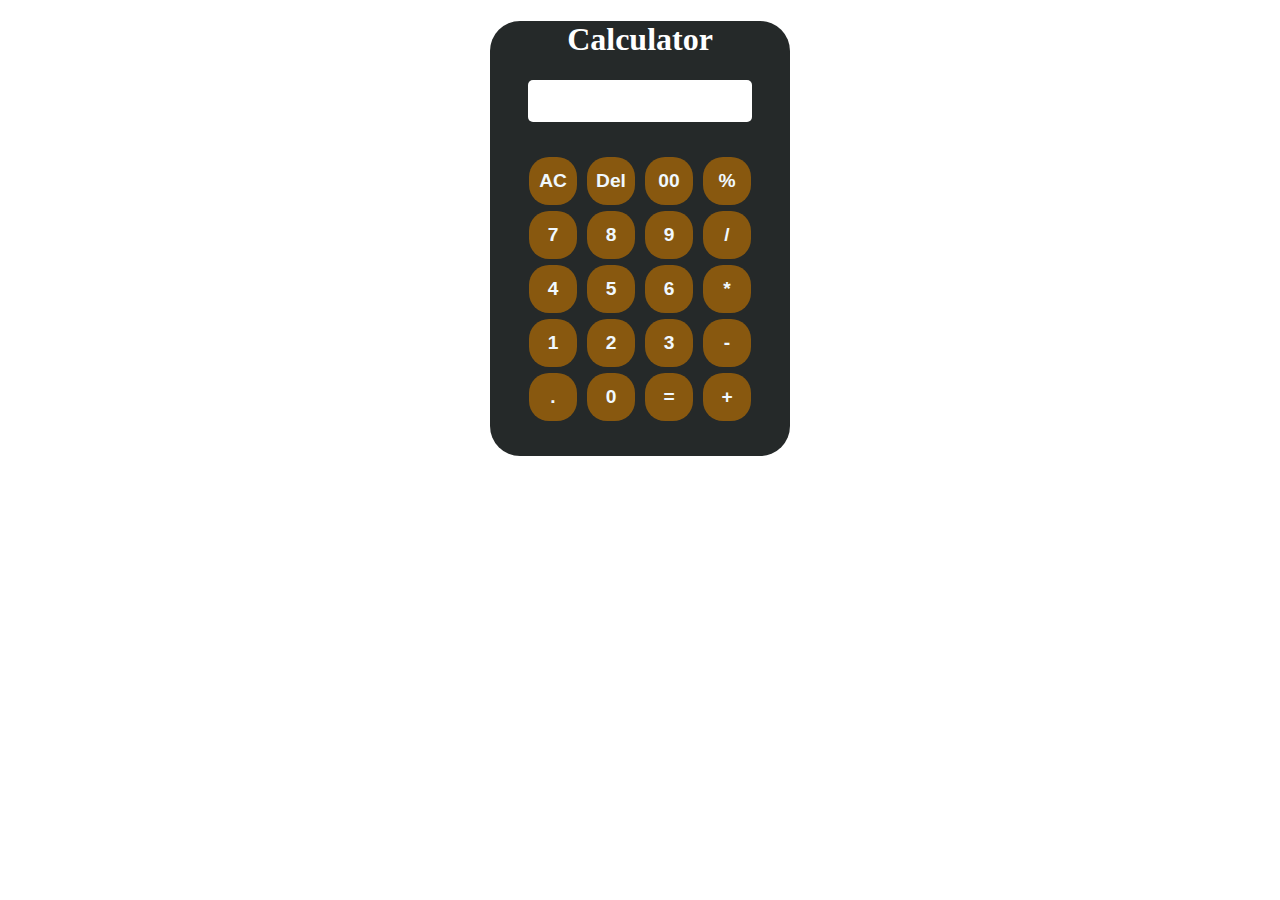
<file: Calculator/index.html>
<!DOCTYPE html>
<html lang="en">
  <head>
    <meta charset="UTF-8" />
    <meta name="viewport" content="width=device-width, initial-scale=1.0" />
    <link rel="stylesheet" href="styles.css" />
    <title>Calculator using HTML, CSS, Javascript</title>
  </head>
  <body>
    <div class="container">
      <h1>Calculator</h1>

      <input id="inp" type="text" autofocus />
      <div>
        <button>AC</button>
        <button>Del</button>
        <button>00</button>
        <button>%</button>
      </div>
      <div>
        <button>7</button>
        <button>8</button>
        <button>9</button>
        <button>/</button>
      </div>
      <div>
        <button>4</button>
        <button>5</button>
        <button>6</button>
        <button>*</button>
      </div>
      <div>
        <button>1</button>
        <button>2</button>
        <button>3</button>
        <button>-</button>
      </div>
      <div>
        <button>.</button>
        <button>0</button>
        <button>=</button>
        <button>+</button>
      </div>
    </div>
    <script src="scripts.js"></script>
  </body>
</html>
</file>
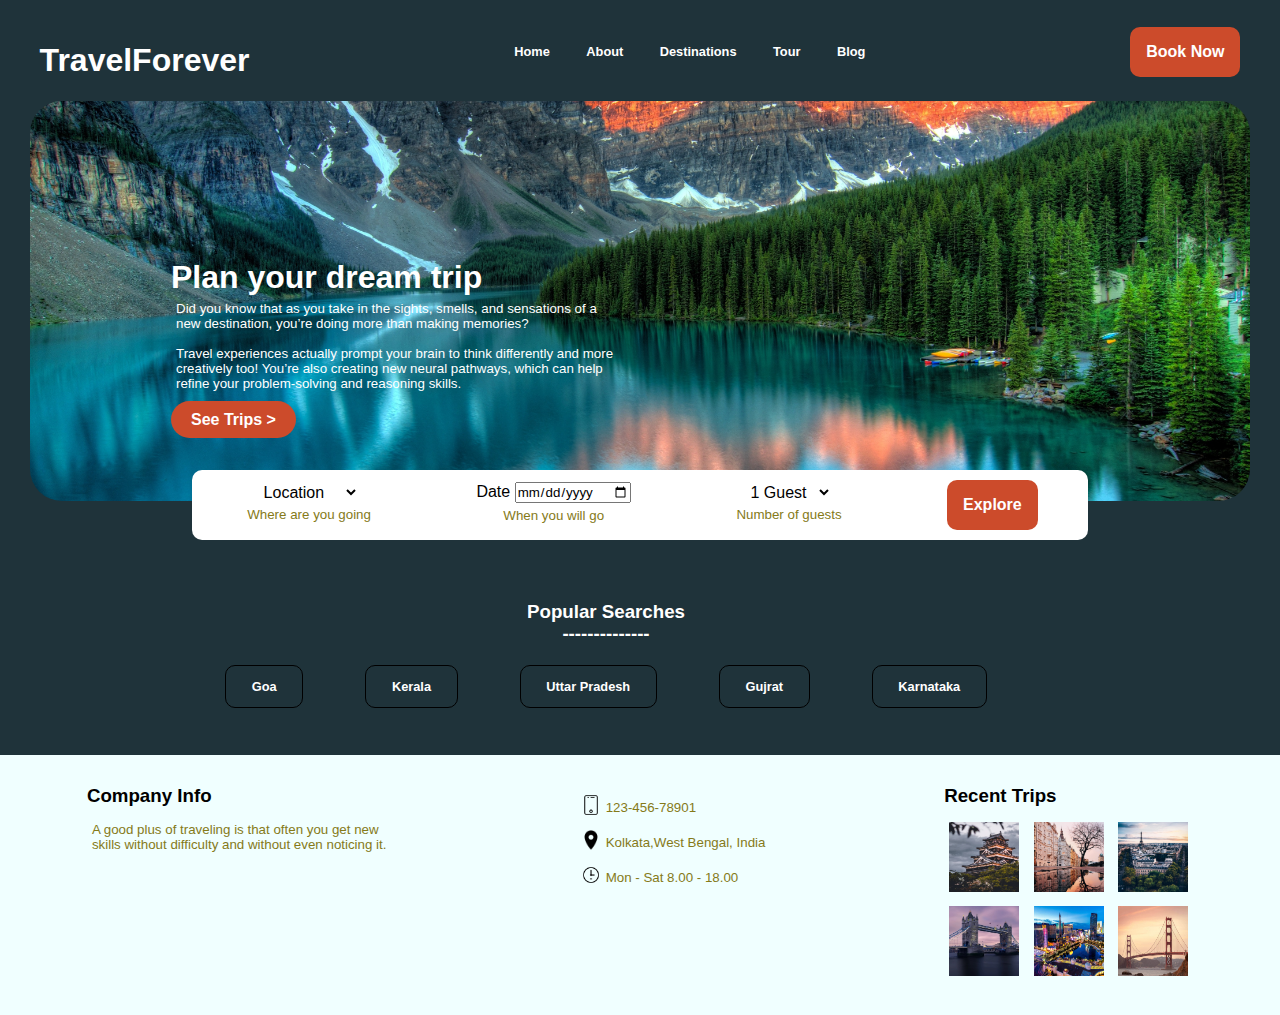
<file: landing_Page/index.html>
<!DOCTYPE html>
<html lang="en">
  <head>
    <meta charset="UTF-8" />
    <meta name="viewport" content="width=device-width, initial-scale=1.0" />
    <link rel="stylesheet" href="styles.css" />
    <title>TravelForever</title>
  </head>
  <body>
    <div class="container">
      <header>
        <nav>
          <h1>TravelForever</h1>
          <ul class="navLink">
            <li><a href="#">Home</a></li>
            <li><a href="#">About</a></li>
            <li><a href="#">Destinations</a></li>
            <li><a href="#">Tour</a></li>
            <li><a href="#">Blog</a></li>
          </ul>
          <a href="#" class="bookNow">Book Now</a>
        </nav>
      </header>
      <div class="main">
        <div class="hero">
          <img
            class="heroImage"
            src="./images/pexels-james-wheeler-417074.jpg"
            alt="natureImgae"
          />
          <div class="quote">
            <h1>Plan your dream trip</h1>
            <p>
              Did you know that as you take in the sights, smells, and
              sensations of a new destination, you’re doing more than making
              memories? <br />
              <br />
              Travel experiences actually prompt your brain to think differently
              and more creatively too! You’re also creating new neural pathways,
              which can help refine your problem-solving and reasoning skills.
            </p>
            <a href="#" class="seeTrips">See Trips ></a>
          </div>
        </div>
        <div class="explore">
          <form action="#" style="display: flex; justify-content: space-around">
            <div>
              <select name="location" id="location">
                <option value="location">Location</option>
                <option value="mumbai">Mumbai</option>
                <option value="bangaluru">Bangaluru</option>
                <option value="kolkata">Kolkata</option>
                <option value="hyderabad">Hyderabad</option>
                <option value="newDelhi">New Delhi</option>
                <option value="chennai">Chennai</option>
                <option value="punjub">Punjab</option>
              </select>
              <p>Where are you going</p>
            </div>
            <div>
              <label class="date" for="date">Date</label>
              <input type="date" id="date" name="date" />
              <p>When you will go</p>
            </div>
            <div>
              <select name="guest" id="guest">
                <!-- <option value="guest">Guest</option> -->
                <option value="1">1 Guest</option>
                <option value="2">2 Guests</option>
                <option value="3">3 Guests</option>
                <option value="4">4 Guests</option>
                <option value="5">5 Guests</option>
                <option value="6">6 Guests</option>
                <option value="7">7 Guests</option>
                <option value="8">8 Guests</option>
              </select>
              <p>Number of guests</p>
            </div>
            <button class="explorebtn">Explore</button>
          </form>
        </div>
      </div>
      <div class="popularSearches">
        <h3>Popular Searches</h3>
        <h3>--------------</h3>
        <div>
          <ul class="popularCity">
            <li><a href="#">Goa</a></li>
            <li><a href="#">Kerala</a></li>
            <li><a href="#">Uttar Pradesh</a></li>
            <li><a href="#">Gujrat</a></li>
            <li><a href="#">Karnataka</a></li>
          </ul>
        </div>
      </div>
    </div>
    <footer>
      <div class="companyInfo">
        <h3>Company Info</h3>
        <p>
          A good plus of traveling is that often you get new skills without
          difficulty and without even noticing it.
        </p>
      </div>
      <div class="contacts">
        <div>
          <img
            src="./icons/icons8-phone-64.png"
            alt=""
            width="20"
            height="20"
          />
          <p>123-456-78901</p>
        </div>
        <div>
          <img
            src="./icons/icons8-location-50.png"
            alt=""
            width="20"
            height="20"
          />
          <p>Kolkata,West Bengal, India</p>
        </div>
        <div>
          <img
            src="./icons/icons8-clock-64.png"
            alt=""
            width="20"
            height="20"
          />
          <p>Mon - Sat 8.00 - 18.00</p>
        </div>
      </div>
      <div class="recentTrips">
        <h3>Recent Trips</h3>
        <div class="row1">
          <img src="images/01.jpg" alt="" height="70" width="70" />
          <img src="images/021.jpg" alt="" height="70" width="70" />
          <img src="images/032.jpg" alt="" height="70" width="70" />
        </div>
        <div class="row2">
          <img src="images/043.jpg" alt="" height="70" width="70" />
          <img src="images/054.jpg" alt="" height="70" width="70" />
          <img src="images/065.jpg" alt="" height="70" width="70" />
        </div>
      </div>
    </footer>
  </body>
</html>
</file>
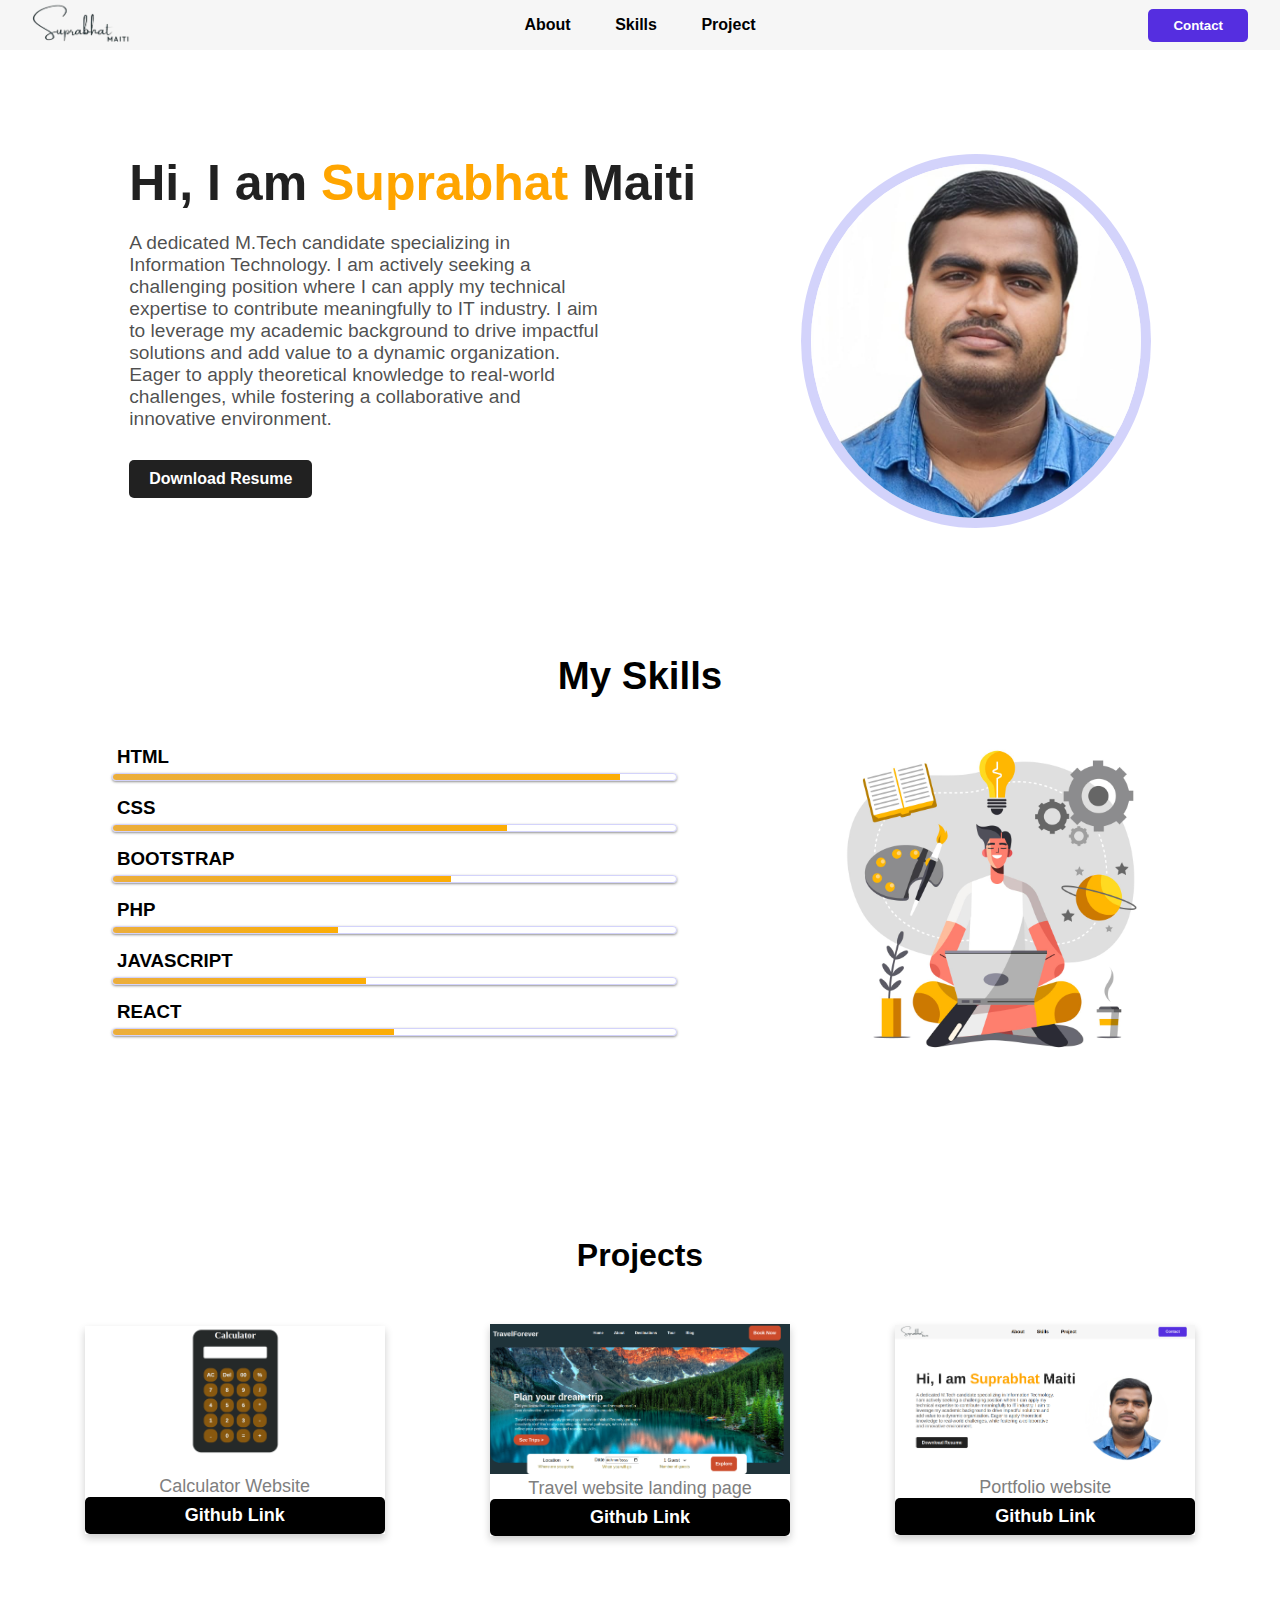
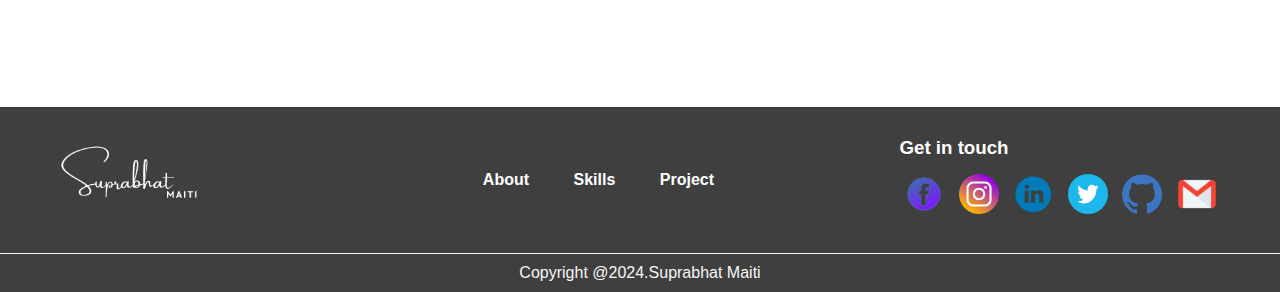
<file: Portfolio/index.html>
<!DOCTYPE html>
<html lang="en">
  <head>
    <meta charset="UTF-8" />
    <meta name="viewport" content="width=device-width, initial-scale=1.0" />
    <link rel="stylesheet" href="styles.css" />
    <title>Suprabhat Maiti - portfolio</title>
  </head>
  <body>
    <header style="overflow: hidden">
      <img class="logo" src="./icons/maiti.png" alt="logo" />
      <ul class="nav__links">
        <li><a href="#">About</a></li>
        <li><a href="#myskill">Skills</a></li>
        <li><a href="#project">Project</a></li>
      </ul>
      <a class="cta" href="#footer"><button>Contact</button></a>
    </header>
    <div class="container">
      <section>
        <div class="main">
          <div>
            <h1>Hi, I am <span>Suprabhat</span> Maiti</h1>
            <p>
              A dedicated M.Tech candidate specializing in Information
              Technology. I am actively seeking a challenging position where I
              can apply my technical expertise to contribute meaningfully to IT
              industry. I aim to leverage my academic background to drive
              impactful solutions and add value to a dynamic organization. Eager
              to apply theoretical knowledge to real-world challenges, while
              fostering a collaborative and innovative environment.
            </p>
            <a href="./documents/resume.pdf" download="resume"
              >Download Resume</a
            >
          </div>
          <div class="image">
            <img src="./images/recent photo.jpg" alt="photo" class="photo" />
          </div>
        </div>
      </section>
      <section>
        <a name="myskill" class="skillHeader"><h1>My Skills</h1></a>
        <div class="skills">
          <div class="skillLeft">
            <ul>
              <li>
                <h3>HTML</h3>
                <span class="bar"><span class="html"></span></span>
              </li>
              <li>
                <h3>CSS</h3>
                <span class="bar"><span class="css"></span></span>
              </li>
              <li>
                <h3>bootstrap</h3>
                <span class="bar"><span class="bootstrap"></span></span>
              </li>
              <li>
                <h3>php</h3>
                <span class="bar"><span class="php"></span></span>
              </li>
              <li>
                <h3>javascript</h3>
                <span class="bar"><span class="javascript"></span></span>
              </li>
              <li>
                <h3>React</h3>
                <span class="bar"><span class="react"></span></span>
              </li>
            </ul>
          </div>
          <div class="skillimage">
            <img src="./images/skill.jpg" alt="skill" />
          </div>
        </div>
      </section>
      <div class="project">
        <a name="project"><h1>Projects</h1></a>
        <div class="projects">
          <div class="card">
            <img src="./images/calculator.png" alt="John" style="width: 100%" />
            <p class="title">Calculator Website</p>

            <a
              href="https://github.com/suprabhatmaiti/Codsoft/tree/866073f6dac1fa3dc2db504b34ec5da12e5ca061/Calculator"
              target="_blank"
              rel="noopener noreferrer"
              ><button class="skillButton">Github Link</button></a
            >
          </div>
          <div class="card">
            <img src="./images/landing.png" alt="John" style="width: 100%" />
            <p class="title">Travel website landing page</p>

            <a
              href="https://github.com/suprabhatmaiti/Codsoft/tree/866073f6dac1fa3dc2db504b34ec5da12e5ca061/landing_Page"
              target="_blank"
              rel="noopener noreferrer"
              ><button class="skillButton">Github Link</button></a
            >
          </div>
          <div class="card">
            <img src="./images/portfolio.png" alt="John" style="width: 100%" />
            <p class="title">Portfolio website</p>

            <a
              href="https://github.com/suprabhatmaiti/Codsoft/tree/866073f6dac1fa3dc2db504b34ec5da12e5ca061/Portfolio"
              target="_blank"
              rel="noopener noreferrer"
              ><button class="skillButton">Github Link</button></a
            >
          </div>
        </div>
      </div>
    </div>
    <footer>
      <div class="footer">
        <div class="signature">
          <a name="footer"
            ><img src="./icons/maitiwhite.png" alt="logo" width="150"
          /></a>
        </div>
        <div class="footer_navbar">
          <ul class="nav__links">
            <li><a href="#">About</a></li>
            <li><a href="#myskill">Skills</a></li>
            <li><a href="#project">Project</a></li>
          </ul>
        </div>
        <div class="GetinTouch">
          <h3>Get in touch</h3>
          <div class="socialIcons">
            <a href="https://www.facebook.com/" target="_blank"
              ><img
                src="./icons/socialMediaIcon/facebook.svg"
                alt="facebook"
                width="40"
                height="40"
            /></a>
            <a href="" target="_blank"
              ><img
                src="./icons/socialMediaIcon/instagram.png"
                alt="instagram"
                width="40"
                height="40"
            /></a>
            <a
              href="https://www.linkedin.com/in/suprabhat-maiti-548b441a6/"
              target="_blank"
              ><img
                src="./icons/socialMediaIcon/linkedin.svg"
                alt="linkedin"
                width="40"
                height="40"
            /></a>
            <a href="" target="_blank"
              ><img
                src="./icons/socialMediaIcon/twittor.svg"
                alt="twitter"
                width="40"
                height="40"
            /></a>
            <a
              href="https://github.com/suprabhatmaiti/Codsoft.git"
              target="_blank"
              ><img
                src="./icons/socialMediaIcon/github.png"
                alt="github"
                width="40"
                height="40"
            /></a>
            <a href="mailto:maitisuprabhat@gmail.com" target="_blank"
              ><img
                src="./icons/socialMediaIcon/gmail.png"
                alt="gmail"
                width="40"
                height="40"
            /></a>
          </div>
        </div>
      </div>
      <div class="copyright">
        <p>Copyright @2024.Suprabhat Maiti</p>
      </div>
    </footer>
  </body>
</html>
</file>
<file: Calculator/styles.css>
.container {
  align-items: center;
  text-align: center;
  background-color: rgb(37, 41, 41);
  width: 300px;
  margin: auto;
  border-radius: 30px;
  padding-bottom: 2rem;
}
.container h1 {
  color: white;
}
.container div button {
  margin: 3px;
  background-color: rgb(136, 88, 15);
  color: aliceblue;
  border: none;
  border-radius: 20px;
  cursor: pointer;
  transition: all 0.8s;
  font-weight: bold;
  font-size: larger;
  width: 3rem;
  height: 3rem;
  text-align: center;
}
.container input {
  border: none;
  height: 40px;
  width: 220px;
  margin-bottom: 2rem;
  border-radius: 5px;
}
.container input:focus {
  outline: none;
}
.container button:active {
  background-color: rgb(187, 137, 63);
}
.backspace {
  background-color: rgb(136, 88, 15);
  font-weight: bold;
  color: aliceblue;
  border: none;
  border-radius: 25px 10px 10px 25px;
  cursor: pointer;
  transition: all 0.8s;
  padding: 5px 15px;
}
</file>
<file: landing_Page/styles.css>
* {
  box-sizing: border-box;
  margin: 0;
  padding: 0;
  font-family: sans-serif;
}
body {
  background-color: #1f333a;
}
.container {
  margin-left: 30px;
  margin-right: 30px;
}

a {
  text-decoration: none;
  color: white;
  font-size: 0.8em;
  font-weight: bold;
}
header,
h1 {
  color: white;
  cursor: pointer;
}

nav li a:hover {
  color: #cc4b2b;
  padding-bottom: 8px;
  border-bottom: solid 2px #cc4b2b;
}
nav {
  display: flex;
  justify-content: space-between;
  /* background-color: rgb(151, 137, 137); */
  padding: 0.6em;
  margin-top: 2rem;
}
.bookNow {
  background-color: #cc4b2b;
  align-items: center;
  border-radius: 10px;
  padding: 1em;
  margin: 0;
  transform: translateY(-30%);
  font-weight: bold;
  font-size: medium;
}
.bookNow:hover {
  background-color: orangered;
}
ul {
  list-style: none;
}
li {
  display: inline-block;
  padding: 0 1em;
}
form {
  position: absolute;
  left: 50%;
  background-color: white;
  width: 70vw;
  height: 70px;
  border-radius: 10px;
  transform: translate(-50%, -50%);
  align-items: center;
  text-align: center;
  margin: auto;
  padding: 1.5em 0;
}
.hero {
  position: relative;
}
.quote {
  position: absolute;
  width: 450px;
  top: 60%;
  left: 30%;
  color: white;
  transform: translate(-50%, -50%);
  transition: all 0.5s ease-out;
  cursor: pointer;
  margin: 0 auto;
}
.quote p {
  color: white;
  margin-bottom: 20px;
}

.seeTrips {
  background-color: #cc4b2b;
  align-items: center;
  border: none;
  border-radius: 50px;
  padding: 10px 20px;
  margin-top: 50px;
  font-weight: bold;
  font-size: medium;
  color: white;
  cursor: pointer;
}
.seeTrips:hover {
  background-color: orangered;
}

.heroImage {
  height: 400px;
  width: 100%;
  border-radius: 2rem;
  object-fit: cover;
  transition: transform 1s;
  cursor: pointer;
}

.heroImage:hover {
  transform: scale(1.03);
}
.popularSearches {
  margin-top: 6em;
  width: 90vw;
  align-items: center;
  text-align: center;
  color: white;
}
.popularCity {
  margin-top: 2em;
}
.popularCity li a {
  border: solid 1px black;
  padding: 1em 2em;
  margin: 1em;
  border-radius: 10px;
}

.popularCity li :hover {
  background-color: #cc4b2b;
}

#location,
#guest {
  border: none;
  background-color: white;
  font-size: medium;
  cursor: pointer;
}

p {
  font-size: smaller;
  color: rgb(133, 122, 25);
  cursor: pointer;
  margin: 5px;
}
.explorebtn {
  background-color: #cc4b2b;
  align-items: center;
  border: none;
  border-radius: 10px;
  padding: 1em;
  margin: 0;
  font-weight: bold;
  font-size: medium;
  color: white;
  cursor: pointer;
}
.explore:hover {
  background-color: orangered;
}
.date,
#date {
  cursor: pointer;
  color: black;
}

footer {
  background-color: azure;
  margin-top: 60px;
  display: flex;
  justify-content: space-around;
  padding: 30px 0;
}

.contacts > div {
  display: flex;
  margin: 10px 0;
}

.companyInfo {
  width: 320px;
}
.recentTrips > h3,
.companyInfo > h3 {
  padding-bottom: 10px;
}
.row1 > img,
.row2 > img {
  cursor: pointer;
  margin: 5px;
  transition: transform 0.5s;
}
.row1 > img:hover,
.row2 > img:hover {
  transform: scale(1.2);
}
</file>
<file: Portfolio/styles.css>
* {
  box-sizing: border-box;
  margin: 0;
  padding: 0;

  font-family: sans-serif;
}
html {
  scroll-snap-type: y mandatory;
  scroll-behavior: smooth;
  scroll-padding-top: 8rem;
}
.container {
  margin: 0 2rem;
}

/* Styling NavBar */
.logo {
  height: 50px;
  cursor: pointer;
}
header {
  display: flex;
  justify-content: space-between;
  align-items: center;
  position: fixed;
  padding: 0rem 2rem;
  top: 0;
  left: 0;
  width: 100%;
  background: #f6f6f6;
  z-index: 999;
  height: auto;
  overflow: hidden;
}

.nav__links {
  list-style: none;
}
.nav__links li {
  display: inline-block;
  padding: 0px 20px;
}
.nav__links li a {
  text-decoration: none;
  color: black;
  font-weight: bold;
}
.nav__links li a:hover {
  color: blue;
}
button {
  padding: 9px 25px;
  background-color: rgb(85, 46, 224);
  border: none;
  border-radius: 5px;
  color: white;
  font-weight: bold;
  cursor: pointer;
}
button:hover {
  background-color: blue;
}

/* Styling About Part */

.main {
  margin: 10% 8%;
  padding-top: 2rem;
  display: flex;
}

.main h1 {
  font-size: 50px;
  color: #212121;
  margin-bottom: 20px;
}
span {
  color: orange;
}
.main a {
  background: #212121;
  padding: 10px 20px;
  text-decoration: none;
  font-weight: bold;
  color: white;
  display: inline-block;
  margin: 30px 0;
  border-radius: 5px;
}
.main p {
  width: 70%;
  color: rgba(0, 0, 0, 0.7);
  font-size: larger;
}

.photo {
  border: 10px solid rgba(56, 53, 238, 0.22);
  border-radius: 50%;
  width: 350px;
}

/* Styling My Skill part */

.skills {
  text-transform: uppercase;
  margin-bottom: 2rem;
  padding: 2rem 5rem;

  display: flex;
  justify-content: space-between;
}
.skillHeader {
  font-size: larger;
  text-align: center;
}
.skillLeft {
  width: 100%;
}
.skills h3 {
  margin: 5px;
}
.skills li {
  margin: 1rem 0;
  list-style: none;
  width: 80%;
}

.bar {
  border: 1px solid rgba(56, 53, 238, 0.22);
  height: 0.5rem;
  display: block;
  border-radius: 1rem;
  overflow: hidden;
  box-shadow: 0 1px 3px rgba(0, 0, 0, 0.25), 0 1px 2px rgba(0, 0, 0, 0.22);
  transition: all 0.3s cubic-bezier(0.25, 0.8, 0.25, 1);
}
.bar span {
  height: 0.5rem;
  float: left;
  background: linear-gradient(
    135deg,
    rgb(235, 174, 61) 0%,
    rgb(252, 173, 4) 100%
  );
}
.html {
  width: 90%;
  animation: html 2s;
}
.css {
  width: 70%;
  animation: css 2s;
}
.bootstrap {
  width: 60%;
  animation: bootstrap 2s;
}
.php {
  width: 40%;
  animation: php 2s;
}
.javascript {
  width: 45%;
  animation: javascript 2s;
}
.react {
  width: 50%;
  animation: react 2s;
}
@keyframes html {
  0% {
    width: 0%;
  }
  100% {
    width: 90%;
  }
}
@keyframes css {
  0% {
    width: 0%;
  }
  100% {
    width: 70%;
  }
}
@keyframes bootstrap {
  0% {
    width: 0%;
  }
  100% {
    width: 60%;
  }
}
@keyframes php {
  0% {
    width: 0%;
  }
  100% {
    width: 40%;
  }
}
@keyframes javascript {
  0% {
    width: 0%;
  }
  100% {
    width: 45%;
  }
}
@keyframes react {
  0% {
    width: 0%;
  }
  100% {
    width: 50%;
  }
}
.skillimage > img {
  width: 350px;
}

/* Styling Project section */

.card {
  box-shadow: 0 4px 8px 0 rgba(0, 0, 0, 0.2);
  max-width: 300px;
  margin: auto;
  text-align: center;
  font-family: arial;
}

.title {
  color: grey;
  font-size: 18px;
}

.skillButton {
  border: none;
  outline: 0;
  display: inline-block;
  padding: 8px;
  color: white;
  background-color: #000;
  text-align: center;
  cursor: pointer;
  width: 100%;
  font-size: 18px;
}

.card {
  transition: transform 0.5s;
}
.card:hover {
  transform: scale(1.1);
}

.card > a {
  text-decoration: none;
  font-size: 22px;
  color: black;
}

.skillButton:hover,
.card > a:hover {
  opacity: 0.7;
}

.project {
  text-align: center;
  /* padding: 50px 0; */
  margin: 10% 0;
}
.projects {
  display: flex;
  justify-content: space-around;
  padding: 50px 0;
}

/* Styling footer */

.footer {
  background-color: #3f3f3f;

  display: flex;
  justify-content: space-around;
  padding: 30px 0;
  color: white;
  align-items: center;
}

.contacts > div {
  display: flex;
  margin: 10px 0;
}

.footer_navbar {
  width: 320px;
}
.footer_navbar > .nav__links li a {
  color: white;
}
.footer_navbar > .nav__links li a:hover {
  color: orange;
}
.signature {
  width: 18rem;
}

.GetinTouch > h3 {
  padding-bottom: 10px;
}

.GetinTouch img {
  transition: transform 0.5s;
  margin: 5px;
}

.GetinTouch img:hover {
  transform: scale(1.5);
}

.copyright {
  text-align: center;
  border-top: 1px solid whitesmoke;
  background-color: #3f3f3f;
  padding: 10px 0;
  color: #f6f6f6;
}
</file>
